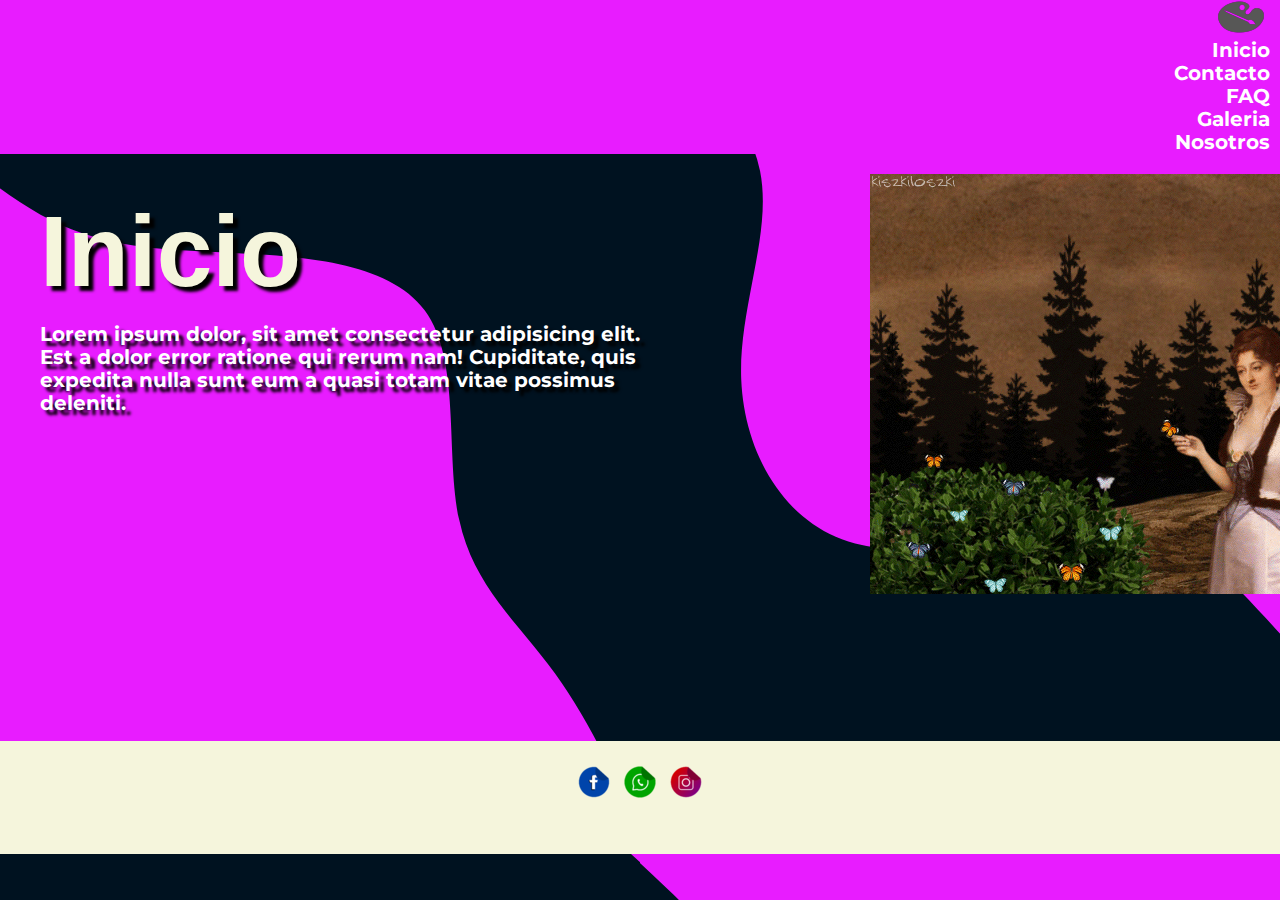
<file: index.html>
<!DOCTYPE html>
<html lang="en">
<head>
    <meta charset="UTF-8">
    <meta http-equiv="X-UA-Compatible" content="IE=edge">
    <meta name="viewport" content="width=device-width, initial-scale=1.0">
    <title>Gran Galeria de Arte</title>
    <meta name="description" content="Explora una colección de obras de arte famosas que abarcan diferentes estilos y épocas. Descubre las pinturas más reconocidas de artistas icónicos y maravíllate con su belleza y significado. Esta página te invita a sumergirte en el mundo del arte y apreciar la creatividad y la maestría de los grandes maestros.">
    <meta name="keywords" content="Obras de arte famosas, Pinturas icónicas, Maestros del arte, Colección de arte, Estilos artísticos, Épocas artísticas, Arte clásico, Arte moderno, Arte contemporáneo, Belleza y significado del arte, Artistas famosos, Historia del arte, Galería de arte, Expresión artística, Creatividad y maestría">
    <link rel="stylesheet" href="https://cdn.jsdelivr.net/npm/bootstrap@4.6.2/dist/css/bootstrap.min.css" integrity="sha384-xOolHFLEh07PJGoPkLv1IbcEPTNtaed2xpHsD9ESMhqIYd0nLMwNLD69Npy4HI+N" crossorigin="anonymous">
    <link rel="stylesheet" href="https://cdnjs.cloudflare.com/ajax/libs/font-awesome/6.4.0/css/all.min.css" integrity="sha512-iecdLmaskl7CVkqkXNQ/ZH/XLlvWZOJyj7Yy7tcenmpD1ypASozpmT/E0iPtmFIB46ZmdtAc9eNBvH0H/ZpiBw==" crossorigin="anonymous" referrerpolicy="no-referrer" />
    <link rel="preconnect" href="https://fonts.googleapis.com">
    <link rel="preconnect" href="https://fonts.gstatic.com" crossorigin>
    <link href="https://fonts.googleapis.com/css2?family=Montserrat:wght@800&display=swap" rel="stylesheet">
    <link rel="stylesheet" href="https://cdnjs.cloudflare.com/ajax/libs/animate.css/4.1.1/animate.min.css"/>
    <link rel="stylesheet" href="./estilo.css">
    <link rel="shortcut icon" href="multimedia/icono.png" type="image/x-icon">
</head>
<!--Comienzo del cuerpo-->
<body>
<!--Comienzo del header-->
    <header>
        <div>
            <!--Comienzo barra de navegacion-->
            <nav class="navbar navbar-expand-md bg-dark navbar-dark">
                <!-- Brand -->
                <a class="navbar-brand" href="index.html"><img src="multimedia/icono.png" alt="icono de paleta de pintor"></a>
            
                <!-- Toggler/collapsibe Button -->
                <button class="navbar-toggler button-border" type="button" data-toggle="collapse" data-target="#collapsibleNavbar">
                    <span class="navbar-toggler-icon"></span>
                </button>
            
                <!-- Navbar links -->
                <div class="collapse navbar-collapse txtderecha" id="collapsibleNavbar">
                    <ul class="navbar-nav">
                        <li class="nav-item">
                            <a class="nav-link" href="index.html">Inicio</a>
                        </li>
                        <li class="nav-item">
                            <a class="nav-link" href="./pages/contacto.html">Contacto</a>
                        </li>
                        <li class="nav-item">
                            <a class="nav-link" href="./pages/faq.html">FAQ</a>
                        </li>
                        <li class="nav-item">
                            <a class="nav-link" href="./pages/galeria.html">Galeria</a>
                        </li>
                        <li class="nav-item">
                            <a class="nav-link" href="./pages/nosotros.html">Nosotros</a>
                        </li>
                    </ul>
                </div>
            </nav>
            <!--Fin barra de navegacion-->
        </div>
    </header>
<!--Fin del header-->
<main>
        <div>
            <!--Titulo de la pagina-->
        </div>
        <div class="container titulo_inicio textoinicio contenedor_2">
            <div class="contenedor-inicio animate__animated animate__bounceInLeft">
                <h1>Inicio</h1>
                <h2>Lorem ipsum dolor, sit amet consectetur adipisicing elit. Est a dolor error ratione qui rerum nam! Cupiditate, quis expedita nulla sunt eum a quasi totam vitae possimus deleniti.</h2>
            </div>
            <div class="gif animate__animated animate__bounceInRight">
                <img src="multimedia/classic-painting-gifs-kiszkiloszki-42-5811b2164758f__605.gif" alt="gif de obra famosa modificada">
            </div>
        </div>

</main>
<br><br><br><br><br><br><br><br>
    <!--Comienzo footer-->
    <footer class="footer bg-dark navbar-fixed-bottom">
        <div class="redeslinks"> <!--Links a redes sociales-->
            <a href="https://www.facebook.com/" target="_blank" class="animate__animated animate__pulse animate__infinite"><img src="multimedia/facebook_109862.png" alt="facebook"></a>
            <a href="https://www.whatsapp.com/" target="_blank" class="animate__animated animate__pulse animate__infinite"><img src="multimedia/whatsapp_109861.png" alt="whatsapp"></a>
            <a href="https://www.instagram.com/" target="_blank" class="animate__animated animate__pulse animate__infinite"><img src="multimedia/instagam_109863.png" alt="instagram"></a>
        </div>
        <br>
        <span class="center colortexto">Copyright 1999-2023 by Refsnes Data. All Rights Reserved.</span>
    </footer>
    <!--Fin del footer-->

<!-- Scripts -->
    <script src="https://cdn.jsdelivr.net/npm/jquery@3.5.1/dist/jquery.slim.min.js" integrity="sha384-DfXdz2htPH0lsSSs5nCTpuj/zy4C+OGpamoFVy38MVBnE+IbbVYUew+OrCXaRkfj" crossorigin="anonymous"></script>
    <script src="https://cdn.jsdelivr.net/npm/popper.js@1.16.1/dist/umd/popper.min.js" integrity="sha384-9/reFTGAW83EW2RDu2S0VKaIzap3H66lZH81PoYlFhbGU+6BZp6G7niu735Sk7lN" crossorigin="anonymous"></script>
    <script src="https://cdn.jsdelivr.net/npm/bootstrap@4.6.2/dist/js/bootstrap.min.js" integrity="sha384-+sLIOodYLS7CIrQpBjl+C7nPvqq+FbNUBDunl/OZv93DB7Ln/533i8e/mZXLi/P+" crossorigin="anonymous"></script>
</body>
<!--Fin del cuerpo-->
</html>
</file>
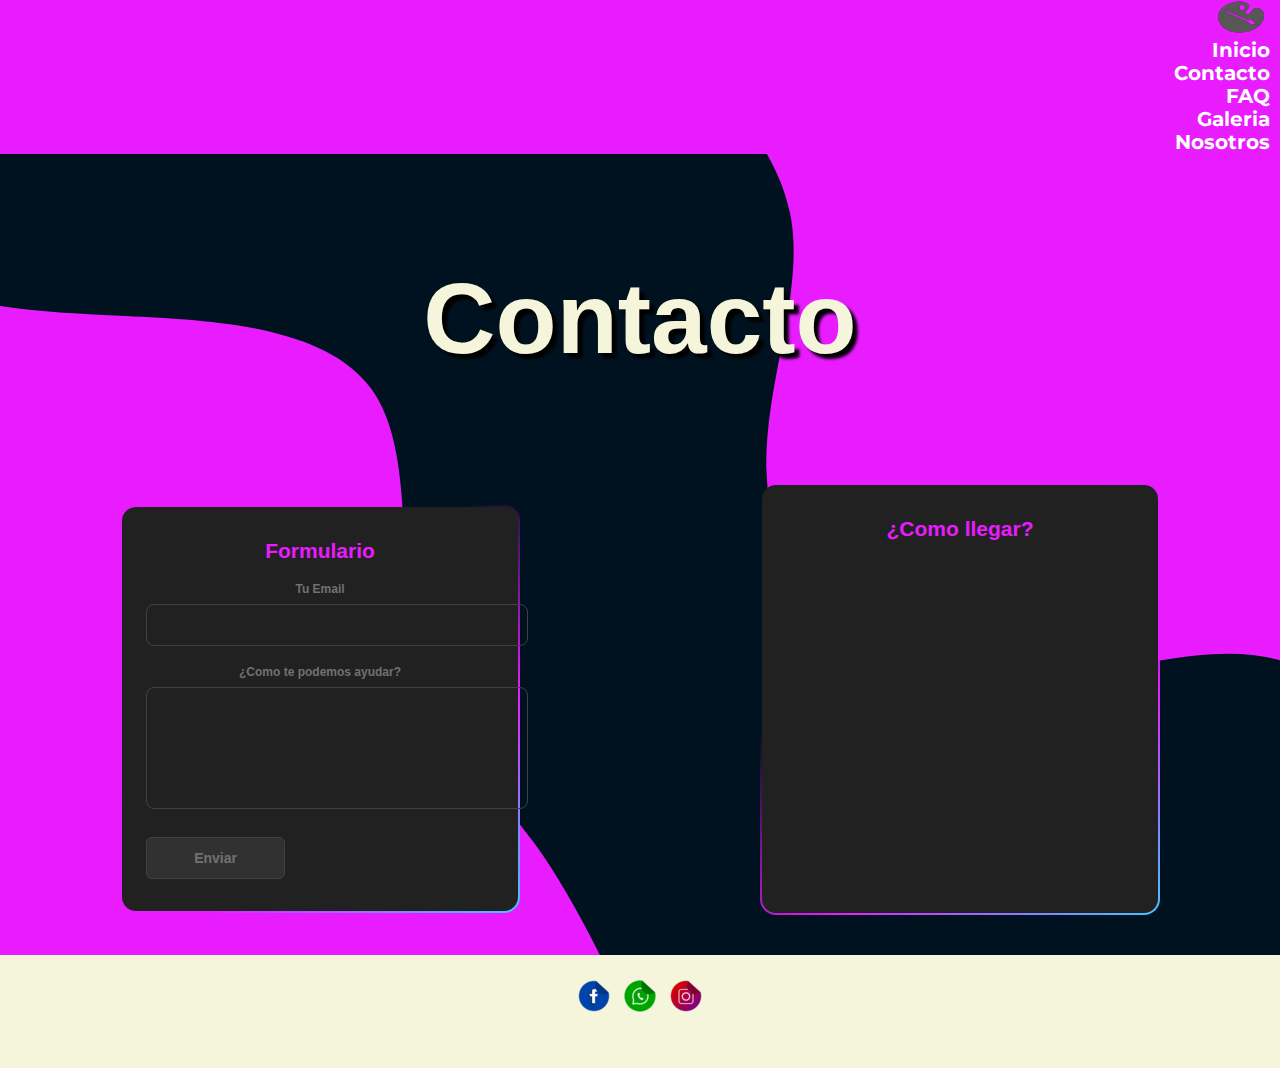
<file: pages/contacto.html>
<!DOCTYPE html>
<html lang="en">
<head>
    <meta charset="UTF-8">
    <meta http-equiv="X-UA-Compatible" content="IE=edge">
    <meta name="viewport" content="width=device-width, initial-scale=1.0">
    <title>Contactanos</title>
    <meta name="description" content="¡Contáctanos! Si tienes alguna pregunta, sugerencia o deseas obtener más información sobre nuestras obras de arte famosas, no dudes en llenar nuestro formulario de contacto. Estaremos encantados de atenderte y proporcionarte toda la ayuda que necesitas.">
    <meta name="keywords" content="Formulario de contacto, Contacto de arte, Consultas de arte, Preguntas sobre obras de arte, Sugerencias de arte, Informacion de contacto, Ayuda con arte, Asistencia de arte, Soporte de arte, Consulta personalizada, Comentarios de arte, Interes en obras de arte, Comunicacion de arte, Formulario de consulta, Respuesta rapida de contacto">
    <link rel="stylesheet" href="https://cdn.jsdelivr.net/npm/bootstrap@4.6.2/dist/css/bootstrap.min.css" integrity="sha384-xOolHFLEh07PJGoPkLv1IbcEPTNtaed2xpHsD9ESMhqIYd0nLMwNLD69Npy4HI+N" crossorigin="anonymous">
    <link rel="stylesheet" href="https://cdnjs.cloudflare.com/ajax/libs/font-awesome/6.4.0/css/all.min.css" integrity="sha512-iecdLmaskl7CVkqkXNQ/ZH/XLlvWZOJyj7Yy7tcenmpD1ypASozpmT/E0iPtmFIB46ZmdtAc9eNBvH0H/ZpiBw==" crossorigin="anonymous" referrerpolicy="no-referrer" />
    <link rel="preconnect" href="https://fonts.googleapis.com">
    <link rel="preconnect" href="https://fonts.gstatic.com" crossorigin>
    <link href="https://fonts.googleapis.com/css2?family=Montserrat:wght@800&display=swap" rel="stylesheet">
    <link rel="stylesheet" href="https://cdnjs.cloudflare.com/ajax/libs/animate.css/4.1.1/animate.min.css"/>
    <link rel="shortcut icon" href="../multimedia/icono.png" type="image/x-icon">
    <link rel="stylesheet" href="../estilo.css">
</head>
<body><!--Comienzo del cuerpo-->
    <!--Comienzo del header-->
    <header>
        <div>
            <!--Comienzo barra de navegacion-->
            <nav class="navbar navbar-expand-md bg-dark navbar-dark">
                <!-- Brand -->
                <a class="navbar-brand" href="../index.html"><img src="../multimedia/icono.png" alt="icono de paleta de pintor"></a>
            
                <!-- Toggler/collapsibe Button -->
                <button class="navbar-toggler button-border" type="button" data-toggle="collapse" data-target="#collapsibleNavbar">
                    <span class="navbar-toggler-icon"></span>
                </button>
            
                <!-- Navbar links -->
                <div class="collapse navbar-collapse txtderecha" id="collapsibleNavbar">
                    <ul class="navbar-nav">
                        <li class="nav-item">
                            <a class="nav-link" href="../index.html">Inicio</a>
                        </li>
                        <li class="nav-item">
                            <a class="nav-link" href="./contacto.html">Contacto</a>
                        </li>
                        <li class="nav-item">
                            <a class="nav-link" href="./faq.html">FAQ</a>
                        </li>
                        <li class="nav-item">
                            <a class="nav-link" href="./galeria.html">Galeria</a>
                        </li>
                        <li class="nav-item">
                            <a class="nav-link" href="./nosotros.html">Nosotros</a>
                        </li>
                    </ul>
                </div>
            </nav>
            <!--Fin barra de navegacion-->
        </div>
    </header>
<!--Fin del header-->
    <h1 class="titulos center titulocontacto animate__animated animate__backInDown">Contacto</h1><!--Titulo-->
    <!--Inicio del formulario de contacto-->
    <div class="contenedor-contacto">
        <div class="form-container center animate__animated animate__bounceInLeft">
            <h2 class="rosita">Formulario</h2>
            <form class="form">
                <div class="form-group">
                    <label for="email">Tu Email</label>
                    <input type="text" id="email" name="email" required="">
                </div>
            <div class="form-group">
                <label for="textarea">¿Como te podemos ayudar?</label>
                <textarea name="textarea" id="textarea" rows="10" cols="50" required=""></textarea>
            </div>
                <button class="form-submit-btn" type="submit">Enviar</button>
            </form>
        </div>
        <!--Fin formulario de contacto-->
            <!--mapa de google maps-->
            <div class="contenedor-contacto">
                <div class="form-container center animate__animated animate__bounceInRight">
                    <h2 class="rosita">¿Como llegar?</h2>
                    <iframe class="map embed-responsive-item" src="https://www.google.com/maps/embed?pb=!1m18!1m12!1m3!1d2624.8741027823403!2d2.3350690764080446!3d48.860611071332414!2m3!1f0!2f0!3f0!3m2!1i1024!2i768!4f13.1!3m3!1m2!1s0x47e671d877937b0f%3A0xb975fcfa192f84d4!2sMuseo%20del%20Louvre!5e0!3m2!1ses!2sar!4v1685425694091!5m2!1ses!2sar" width="350" height="320" style="border: 0;" allowfullscreen="" loading="lazy" referrerpolicy="no-referrer-when-downgrade"></iframe>
                </div>
            </div>
    </div>
    <!--Comienzo footer-->
    <footer class="footer bg-dark navbar-fixed-bottom">
        <div class="redeslinks"> <!--Links a redes sociales-->
            <a href="https://www.facebook.com/" target="_blank" class="animate__animated animate__pulse animate__infinite"><img src="../multimedia/facebook_109862.png" alt="facebook"></a>
            <a href="https://www.whatsapp.com/" target="_blank" class="animate__animated animate__pulse animate__infinite"><img src="../multimedia/whatsapp_109861.png" alt="whatsapp"></a>
            <a href="https://www.instagram.com/" target="_blank" class="animate__animated animate__pulse animate__infinite"><img src="../multimedia/instagam_109863.png" alt="instagram"></a>
        </div>
        <br>
        <span class="center colortexto">Copyright 1999-2023 by Refsnes Data. All Rights Reserved.</span>
    </footer>
    <!--Fin del footer-->


<!-- Scripts -->
    <script src="https://cdn.jsdelivr.net/npm/jquery@3.5.1/dist/jquery.slim.min.js" integrity="sha384-DfXdz2htPH0lsSSs5nCTpuj/zy4C+OGpamoFVy38MVBnE+IbbVYUew+OrCXaRkfj" crossorigin="anonymous"></script>
    <script src="https://cdn.jsdelivr.net/npm/popper.js@1.16.1/dist/umd/popper.min.js" integrity="sha384-9/reFTGAW83EW2RDu2S0VKaIzap3H66lZH81PoYlFhbGU+6BZp6G7niu735Sk7lN" crossorigin="anonymous"></script>
    <script src="https://cdn.jsdelivr.net/npm/bootstrap@4.6.2/dist/js/bootstrap.min.js" integrity="sha384-+sLIOodYLS7CIrQpBjl+C7nPvqq+FbNUBDunl/OZv93DB7Ln/533i8e/mZXLi/P+" crossorigin="anonymous"></script>
</body><!--Final del cuerpo-->
</html>
</file>
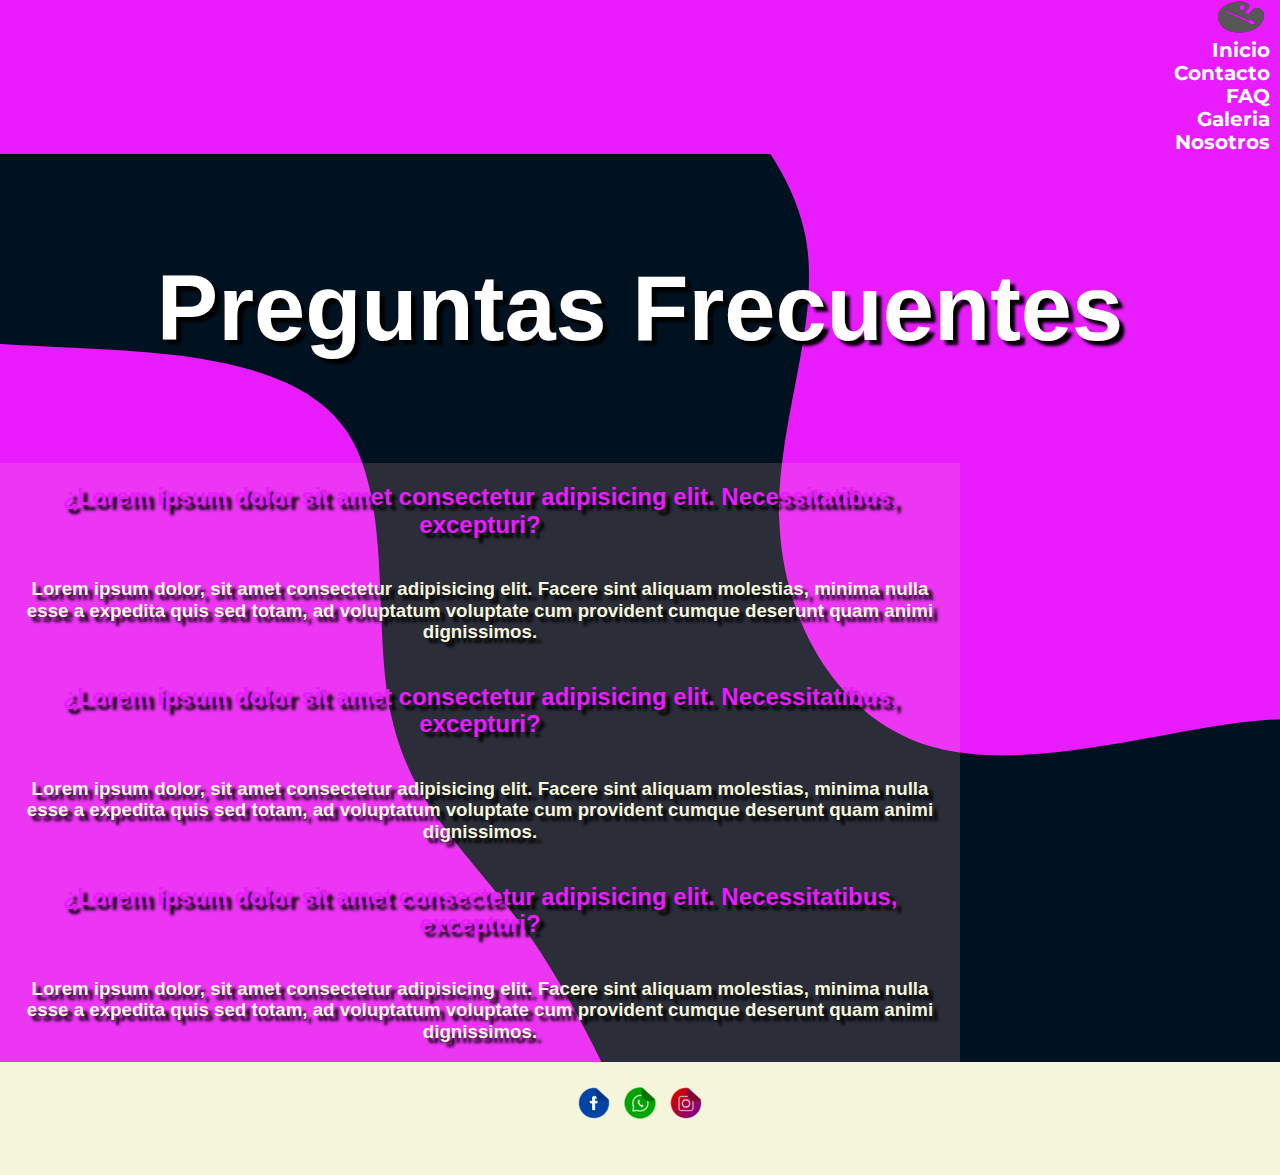
<file: pages/faq.html>
<!DOCTYPE html>
<html lang="en">
<head>
    <meta charset="UTF-8">
    <meta http-equiv="X-UA-Compatible" content="IE=edge">
    <meta name="viewport" content="width=device-width, initial-scale=1.0">
    <title>Preguntas Frecuentes</title>
    <meta name="description" content="Encuentra respuestas a las preguntas más frecuentes sobre nuestras pinturas famosas. En esta sección de preguntas frecuentes, abordamos temas como la autenticidad de las obras de arte, el envío y embalaje seguro, las opciones de pago y cualquier otra consulta común que puedas tener. Explora nuestras respuestas detalladas y aclara cualquier duda que puedas tener antes de realizar tu compra.">
    <meta name="keywords" content="Preguntas frecuentes de arte, Respuestas sobre pinturas famosas, Autenticidad de obras de arte, Envío seguro de pinturas, Embalaje de obras de arte, Opciones de pago de arte, Compra de pinturas famosas, Aclaración de dudas sobre arte, Información adicional de pinturas, Consultas comunes de arte, Guía de preguntas frecuentes, Soporte de compra de arte, Orientación de compra de pinturas, Aseguramiento de calidad en arte, Información detallada sobre pinturas">
    <link rel="shortcut icon" href="../multimedia/icono.png" type="image/x-icon">
    <link rel="stylesheet" href="https://cdn.jsdelivr.net/npm/bootstrap@4.6.2/dist/css/bootstrap.min.css" integrity="sha384-xOolHFLEh07PJGoPkLv1IbcEPTNtaed2xpHsD9ESMhqIYd0nLMwNLD69Npy4HI+N" crossorigin="anonymous">
    <link rel="stylesheet" href="https://cdnjs.cloudflare.com/ajax/libs/font-awesome/6.4.0/css/all.min.css" integrity="sha512-iecdLmaskl7CVkqkXNQ/ZH/XLlvWZOJyj7Yy7tcenmpD1ypASozpmT/E0iPtmFIB46ZmdtAc9eNBvH0H/ZpiBw==" crossorigin="anonymous" referrerpolicy="no-referrer" />
    <link rel="preconnect" href="https://fonts.googleapis.com">
    <link rel="preconnect" href="https://fonts.gstatic.com" crossorigin>
    <link rel="stylesheet" href="https://cdnjs.cloudflare.com/ajax/libs/animate.css/4.1.1/animate.min.css"/>
    <link href="https://fonts.googleapis.com/css2?family=Montserrat:wght@800&display=swap" rel="stylesheet">
    <link rel="stylesheet" href="../estilo.css">
</head>
<!--Comienzo del cuerpo-->
<body>
<!--Comienzo del header-->
<header>
    <div>
        <!--Comienzo barra de navegacion-->
        <nav class="navbar navbar-expand-md bg-dark navbar-dark">
            <!-- Brand -->
            <a class="navbar-brand" href="../index.html"><img src="../multimedia/icono.png" alt="icono de paleta de pintor"></a>
        
            <!-- Toggler/collapsibe Button -->
            <button class="navbar-toggler button-border" type="button" data-toggle="collapse" data-target="#collapsibleNavbar">
                <span class="navbar-toggler-icon"></span>
            </button>
        
            <!-- Navbar links -->
            <div class="collapse navbar-collapse txtderecha" id="collapsibleNavbar">
                <ul class="navbar-nav">
                    <li class="nav-item">
                        <a class="nav-link" href="../index.html">Inicio</a>
                    </li>
                    <li class="nav-item">
                        <a class="nav-link" href="./contacto.html">Contacto</a>
                    </li>
                    <li class="nav-item">
                        <a class="nav-link" href="./faq.html">FAQ</a>
                    </li>
                    <li class="nav-item">
                        <a class="nav-link" href="./galeria.html">Galeria</a>
                    </li>
                    <li class="nav-item">
                        <a class="nav-link" href="./nosotros.html">Nosotros</a>
                    </li>
                </ul>
            </div>
        </nav>
        <!--Fin barra de navegacion-->
    </div>
</header>
<!--Fin del header-->
    <div class="center"><!--Titulo-->
        <h1 class="titulofaq animate__animated animate__backInDown">Preguntas Frecuentes</h1>
        <!--Preguntas-->
            <div class="container fondo">
                <p><h2 class="colortexto padding sombra rosita">¿Lorem ipsum dolor sit amet consectetur adipisicing elit. Necessitatibus, excepturi?</h2></p>
                <p><h3 class="colortexto padding sombra">Lorem ipsum dolor, sit amet consectetur adipisicing elit. Facere sint aliquam molestias, minima nulla esse a expedita quis sed totam, ad voluptatum voluptate cum provident cumque deserunt quam animi dignissimos.</h3></p>
            </div>
            <div class="container fondo">
                <p><h2 class="colortexto padding sombra rosita">¿Lorem ipsum dolor sit amet consectetur adipisicing elit. Necessitatibus, excepturi?</h2></p>
                <p><h3 class="colortexto padding sombra">Lorem ipsum dolor, sit amet consectetur adipisicing elit. Facere sint aliquam molestias, minima nulla esse a expedita quis sed totam, ad voluptatum voluptate cum provident cumque deserunt quam animi dignissimos.</h3></p>
            </div>
            <div class="container fondo">    
                <p><h2 class="colortexto padding sombra rosita">¿Lorem ipsum dolor sit amet consectetur adipisicing elit. Necessitatibus, excepturi?</h2></p>
                <p><h3 class="colortexto padding sombra">Lorem ipsum dolor, sit amet consectetur adipisicing elit. Facere sint aliquam molestias, minima nulla esse a expedita quis sed totam, ad voluptatum voluptate cum provident cumque deserunt quam animi dignissimos.</h3></p>
            </div>
    </div>
    <!--Fin preguntas-->
    <!--Comienzo footer-->
    <footer class="footer bg-dark navbar-fixed-bottom">
        <div class="redeslinks"> <!--Links a redes sociales-->
            <a href="https://www.facebook.com/" target="_blank" class="animate__animated animate__pulse animate__infinite"><img src="../multimedia/facebook_109862.png" alt="facebook"></a>
            <a href="https://www.whatsapp.com/" target="_blank" class="animate__animated animate__pulse animate__infinite"><img src="../multimedia/whatsapp_109861.png" alt="whatsapp"></a>
            <a href="https://www.instagram.com/" target="_blank" class="animate__animated animate__pulse animate__infinite"><img src="../multimedia/instagam_109863.png" alt="instagram"></a>
        </div>
        <br>
        <span class="center colortexto">Copyright 1999-2023 by Refsnes Data. All Rights Reserved.</span>
    </footer>
    <!--Fin del footer-->

    <!-- Scripts -->
    <script src="https://cdn.jsdelivr.net/npm/jquery@3.5.1/dist/jquery.slim.min.js" integrity="sha384-DfXdz2htPH0lsSSs5nCTpuj/zy4C+OGpamoFVy38MVBnE+IbbVYUew+OrCXaRkfj" crossorigin="anonymous"></script>
    <script src="https://cdn.jsdelivr.net/npm/popper.js@1.16.1/dist/umd/popper.min.js" integrity="sha384-9/reFTGAW83EW2RDu2S0VKaIzap3H66lZH81PoYlFhbGU+6BZp6G7niu735Sk7lN" crossorigin="anonymous"></script>
    <script src="https://cdn.jsdelivr.net/npm/bootstrap@4.6.2/dist/js/bootstrap.min.js" integrity="sha384-+sLIOodYLS7CIrQpBjl+C7nPvqq+FbNUBDunl/OZv93DB7Ln/533i8e/mZXLi/P+" crossorigin="anonymous"></script>
</body>
<!--Fin del cuerpo-->
</html>
</file>
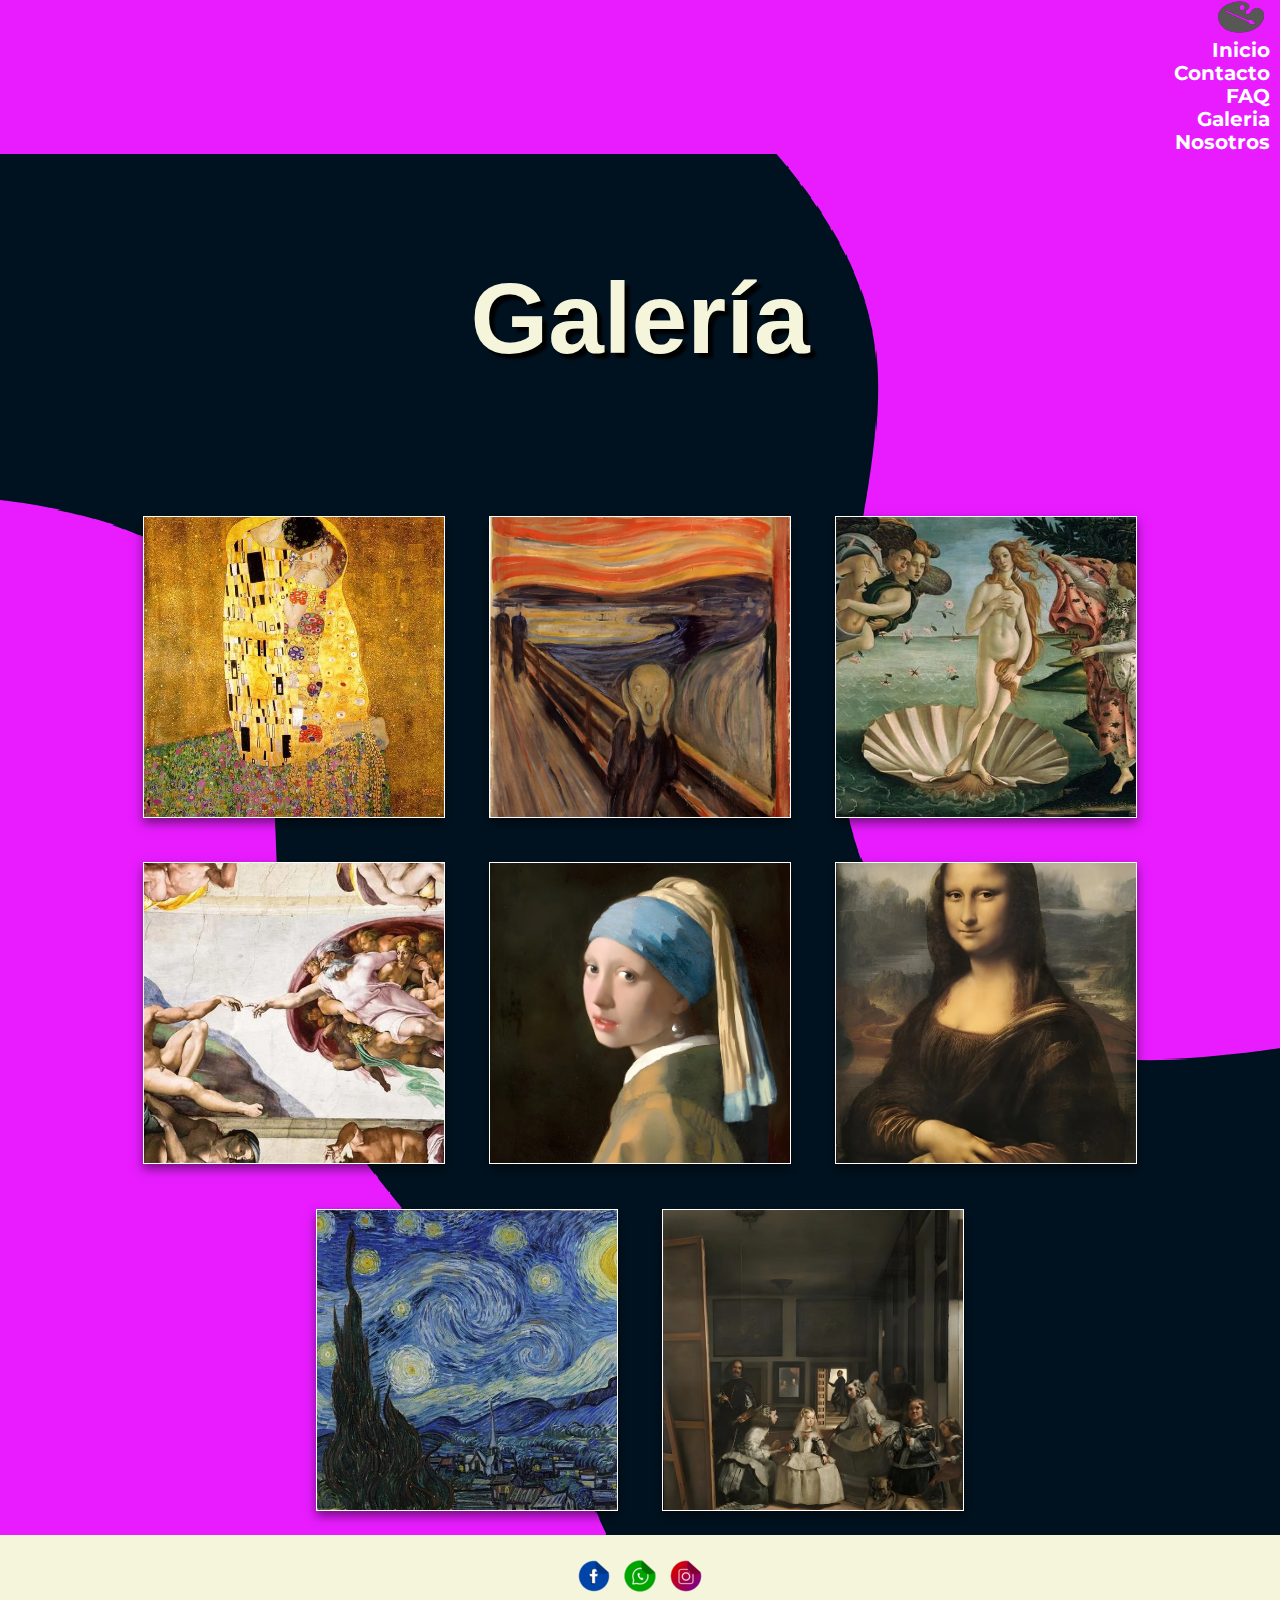
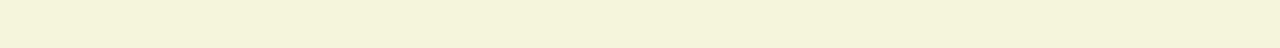
<file: pages/galeria.html>
<!DOCTYPE html>
<html lang="en">
<head>
    <meta charset="UTF-8">
    <meta http-equiv="X-UA-Compatible" content="IE=edge">
    <meta name="viewport" content="width=device-width, initial-scale=1.0">
    <title>Galería de Arte</title>
    <meta name="description" content="Explora nuestra amplia galería de pinturas famosas que abarcan diferentes estilos y épocas. Sumérgete en el mundo del arte y maravíllate con las obras maestras creadas por reconocidos artistas. Nuestra galería presenta una selección cuidadosamente curada de pinturas icónicas, permitiéndote apreciar su belleza, técnica y significado. Descubre el legado artístico que ha perdurado a lo largo de los años y disfruta de una experiencia visual única.">
    <meta name="keywords" content="Galería de pinturas famosas, Pinturas icónicas, Estilos artísticos, Épocas artísticas, Belleza del arte, Técnica artística, Significado de las pinturas, Artistas reconocidos, Legado artístico, Experiencia visual, Obras maestras, Selección curada">
    <link rel="stylesheet" href="https://cdn.jsdelivr.net/npm/bootstrap@4.6.2/dist/css/bootstrap.min.css" integrity="sha384-xOolHFLEh07PJGoPkLv1IbcEPTNtaed2xpHsD9ESMhqIYd0nLMwNLD69Npy4HI+N" crossorigin="anonymous">
    <link rel="stylesheet" href="https://cdnjs.cloudflare.com/ajax/libs/font-awesome/6.4.0/css/all.min.css" integrity="sha512-iecdLmaskl7CVkqkXNQ/ZH/XLlvWZOJyj7Yy7tcenmpD1ypASozpmT/E0iPtmFIB46ZmdtAc9eNBvH0H/ZpiBw==" crossorigin="anonymous" referrerpolicy="no-referrer" />
    <link rel="preconnect" href="https://fonts.googleapis.com">
    <link rel="preconnect" href="https://fonts.gstatic.com" crossorigin>
    <link href="https://fonts.googleapis.com/css2?family=Montserrat:wght@800&display=swap" rel="stylesheet">
    <link rel="stylesheet" href="https://cdnjs.cloudflare.com/ajax/libs/animate.css/4.1.1/animate.min.css"/>
    <link rel="shortcut icon" href="../multimedia/icono.png" type="image/x-icon">
    <link rel="stylesheet" href="../estilo.css">
</head>
<!--Comienzo del cuerpo-->
<body>
<!--Comienzo del header-->
<header>
    <div>
        <!--Comienzo barra de navegacion-->
        <nav class="navbar navbar-expand-md bg-dark navbar-dark">
            <!-- Brand -->
            <a class="navbar-brand" href="../index.html"><img src="../multimedia/icono.png" alt="icono de paleta de pintor"></a>
        
            <!-- Toggler/collapsibe Button -->
            <button class="navbar-toggler button-border" type="button" data-toggle="collapse" data-target="#collapsibleNavbar">
                <span class="navbar-toggler-icon"></span>
            </button>
        
            <!-- Navbar links -->
            <div class="collapse navbar-collapse txtderecha" id="collapsibleNavbar">
                <ul class="navbar-nav">
                    <li class="nav-item">
                        <a class="nav-link" href="../index.html">Inicio</a>
                    </li>
                    <li class="nav-item">
                        <a class="nav-link" href="./contacto.html">Contacto</a>
                    </li>
                    <li class="nav-item">
                        <a class="nav-link" href="./faq.html">FAQ</a>
                    </li>
                    <li class="nav-item">
                        <a class="nav-link" href="./galeria.html">Galeria</a>
                    </li>
                    <li class="nav-item">
                        <a class="nav-link" href="./nosotros.html">Nosotros</a>
                    </li>
                </ul>
            </div>
        </nav>
        <!--Fin barra de navegacion-->
    </div>
</header>
<!--Fin del header-->
    <h1 class="titulos center animate__animated animate__backInDown">Galería</h1><!--Titulo-->
    <!--imagenes-->
    <div class="galeria center">
        <img src="../multimedia/pintura1.webp" alt="pintura famosa">
        <img src="../multimedia/pintura2.webp" alt="pintura famosa">
        <img src="../multimedia/pintura3.webp" alt="pintura famosa">
        <img src="../multimedia/pintura4.webp" alt="pintura famosa">
        <img src="../multimedia/pintura5.webp" alt="pintura famosa">
        <img src="../multimedia/pintura6.webp" alt="pintura famosa">
        <img src="../multimedia/pintura7.webp" alt="pintura famosa">
        <img src="../multimedia/pintura8.webp" alt="pintura famosa">
    </div>
    <!--Fin imagenes-->
    <!--Comienzo footer-->
    <footer class="footer bg-dark navbar-fixed-bottom">
        <div class="redeslinks"> <!--Links a redes sociales-->
            <a href="https://www.facebook.com/" target="_blank" class="animate__animated animate__pulse animate__infinite"><img src="../multimedia/facebook_109862.png" alt="facebook"></a>
            <a href="https://www.whatsapp.com/" target="_blank" class="animate__animated animate__pulse animate__infinite"><img src="../multimedia/whatsapp_109861.png" alt="whatsapp"></a>
            <a href="https://www.instagram.com/" target="_blank" class="animate__animated animate__pulse animate__infinite"><img src="../multimedia/instagam_109863.png" alt="instagram"></a>
        </div>
        <br>
        <span class="center colortexto">Copyright 1999-2023 by Refsnes Data. All Rights Reserved.</span>
    </footer>
    <!--Fin del footer-->

    <!-- Scripts -->
    <script src="https://cdn.jsdelivr.net/npm/jquery@3.5.1/dist/jquery.slim.min.js" integrity="sha384-DfXdz2htPH0lsSSs5nCTpuj/zy4C+OGpamoFVy38MVBnE+IbbVYUew+OrCXaRkfj" crossorigin="anonymous"></script>
    <script src="https://cdn.jsdelivr.net/npm/popper.js@1.16.1/dist/umd/popper.min.js" integrity="sha384-9/reFTGAW83EW2RDu2S0VKaIzap3H66lZH81PoYlFhbGU+6BZp6G7niu735Sk7lN" crossorigin="anonymous"></script>
    <script src="https://cdn.jsdelivr.net/npm/bootstrap@4.6.2/dist/js/bootstrap.min.js" integrity="sha384-+sLIOodYLS7CIrQpBjl+C7nPvqq+FbNUBDunl/OZv93DB7Ln/533i8e/mZXLi/P+" crossorigin="anonymous"></script>   
</body>
<!--fin del cuerpo-->
</html>
</file>
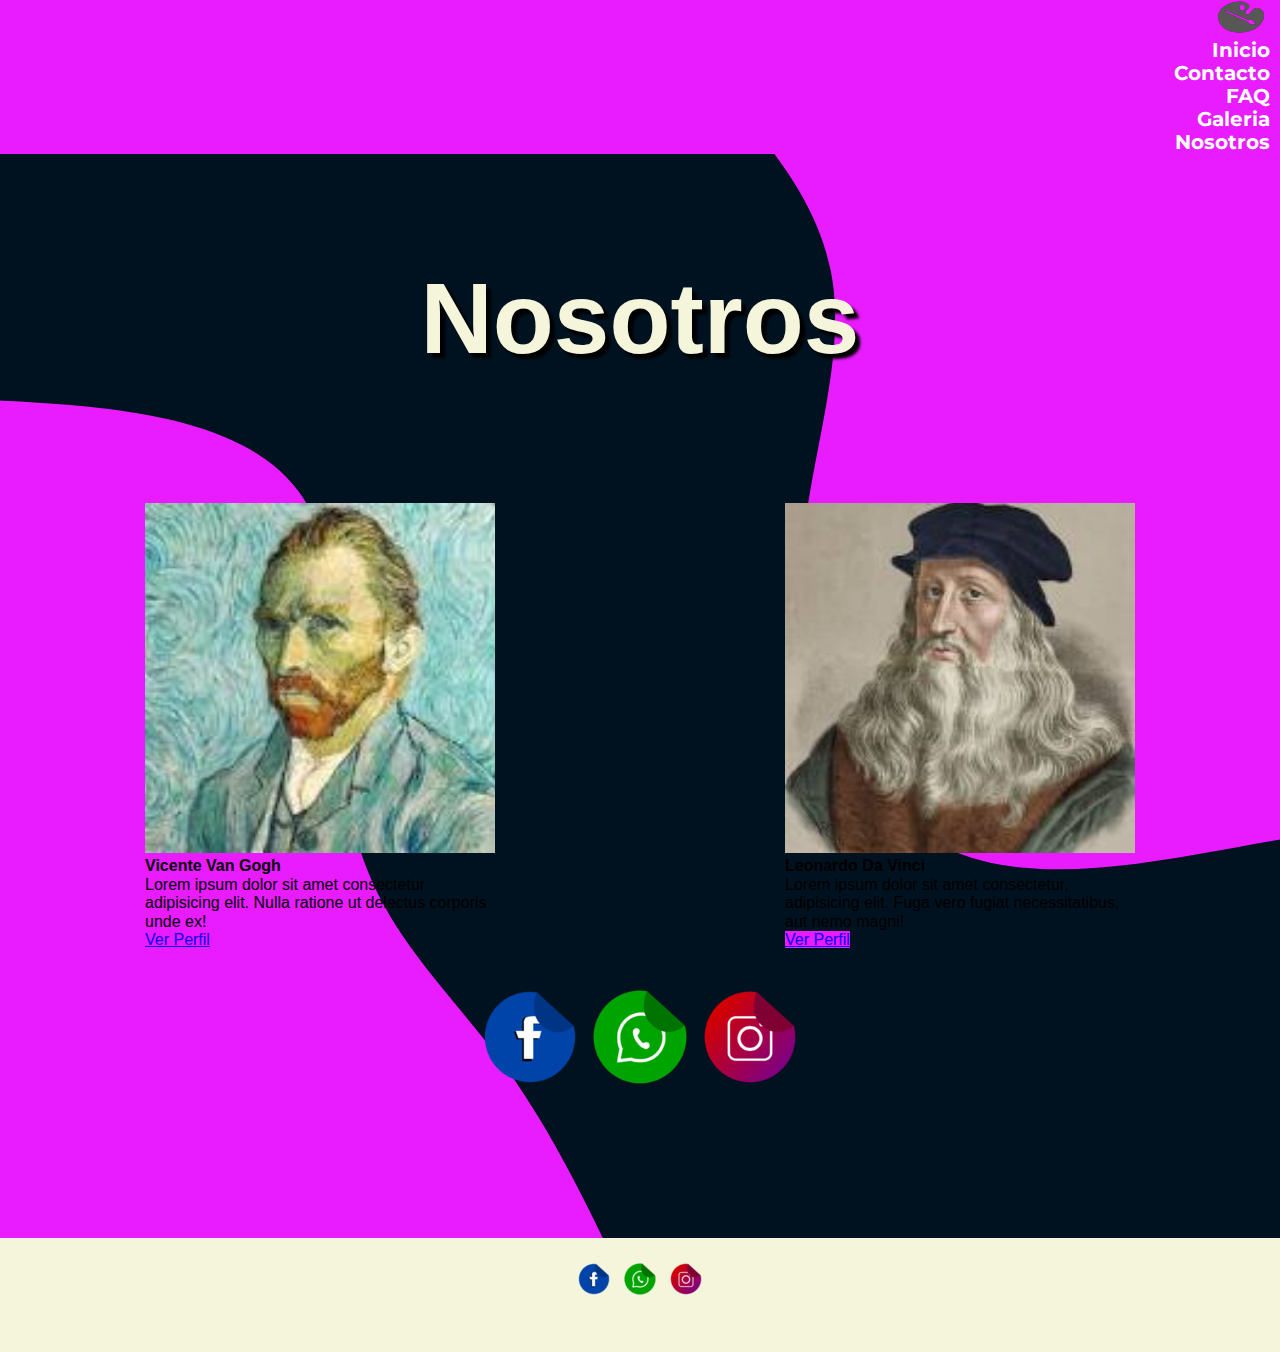
<file: pages/nosotros.html>
<!DOCTYPE html>
<html lang="en">
<head>
    <meta charset="UTF-8">
    <meta http-equiv="X-UA-Compatible" content="IE=edge">
    <meta name="viewport" content="width=device-width, initial-scale=1.0">
    <title>Informacion Sobre Nosotros</title>
    <meta name="description" content="Descubre la vida y obra de los pintores más destacados de la historia del arte. En esta página encontrarás información detallada sobre los pintores icónicos, sus estilos artísticos, influencias y legado. Explora nuestras biografías y sumérgete en el fascinante mundo de la pintura a través de los ojos de los maestros. Conoce las historias detrás de las obras, sus técnicas distintivas y el impacto que han dejado en el mundo del arte.">
    <meta name="keywords" content="Pintores destacados, Pintores icónicos, Estilos artísticos, Influencias de los pintores, Legado de los pintores, Biografías de pintores, Historia del arte, Técnicas artísticas, Impacto en el arte, Maestros de la pintura, Pintura famosa, Artistas famosos">
    <link rel="shortcut icon" href="../multimedia/icono.png" type="image/x-icon">
    <link rel="stylesheet" href="https://cdn.jsdelivr.net/npm/bootstrap@4.6.2/dist/css/bootstrap.min.css" integrity="sha384-xOolHFLEh07PJGoPkLv1IbcEPTNtaed2xpHsD9ESMhqIYd0nLMwNLD69Npy4HI+N" crossorigin="anonymous">
    <link rel="stylesheet" href="https://cdnjs.cloudflare.com/ajax/libs/font-awesome/6.4.0/css/all.min.css" integrity="sha512-iecdLmaskl7CVkqkXNQ/ZH/XLlvWZOJyj7Yy7tcenmpD1ypASozpmT/E0iPtmFIB46ZmdtAc9eNBvH0H/ZpiBw==" crossorigin="anonymous" referrerpolicy="no-referrer" />
    <link rel="preconnect" href="https://fonts.googleapis.com">
    <link rel="preconnect" href="https://fonts.gstatic.com" crossorigin>
    <link rel="stylesheet" href="https://cdnjs.cloudflare.com/ajax/libs/animate.css/4.1.1/animate.min.css"/>
    <link href="https://fonts.googleapis.com/css2?family=Montserrat:wght@800&display=swap" rel="stylesheet">
    <link rel="stylesheet" href="../estilo.css">
</head>
<!--comienzo del cuerpo-->
<body>
<!--Comienzo del header-->
<header>
    <div>
        <!--Comienzo barra de navegacion-->
        <nav class="navbar navbar-expand-md bg-dark navbar-dark">
            <!-- Brand -->
            <a class="navbar-brand" href="../index.html"><img src="../multimedia/icono.png" alt="icono de paleta de pintor"></a>
        
            <!-- Toggler/collapsibe Button -->
            <button class="navbar-toggler button-border" type="button" data-toggle="collapse" data-target="#collapsibleNavbar">
                <span class="navbar-toggler-icon"></span>
            </button>
        
            <!-- Navbar links -->
            <div class="collapse navbar-collapse txtderecha" id="collapsibleNavbar">
                <ul class="navbar-nav">
                    <li class="nav-item">
                        <a class="nav-link" href="../index.html">Inicio</a>
                    </li>
                    <li class="nav-item">
                        <a class="nav-link" href="./contacto.html">Contacto</a>
                    </li>
                    <li class="nav-item">
                        <a class="nav-link" href="./faq.html">FAQ</a>
                    </li>
                    <li class="nav-item">
                        <a class="nav-link" href="./galeria.html">Galeria</a>
                    </li>
                    <li class="nav-item">
                        <a class="nav-link" href="./nosotros.html">Nosotros</a>
                    </li>
                </ul>
            </div>
        </nav>
        <!--Fin barra de navegacion-->
    </div>
</header>
<!--Fin del header-->
<h1 class="titulos animate__animated animate__backInDown">Nosotros</h1>
    <div class="container contenedor_2 contenedor_nos">
        <div class="card animate__animated animate__bounceInLeft" style="width:350px">
            <img class="card-img-top" src="../multimedia/vangogh.jpg" alt="Imagen con foto de pintor">
            <div class="card-body">
                <h4 class="card-title">Vicente Van Gogh</h4>
                <p class="card-text">Lorem ipsum dolor sit amet consectetur adipisicing elit. Nulla ratione ut delectus corporis unde ex!</p>
                <a href="#" class="btn btn_rosa">Ver Perfil</a>
            </div>
        </div>
        <div class="card animate__animated animate__bounceInRight" style="width:350px">
            <img class="card-img-top" src="../multimedia/davinci.jpg" alt="Imagen con foto de pintor">
            <div class="card-body">
                <h4 class="card-title">Leonardo Da Vinci</h4>
                <p class="card-text">Lorem ipsum dolor sit amet consectetur, adipisicing elit. Fuga vero fugiat necessitatibus, aut nemo magni!</p>
                <a href="#" class="btn btn_rosa">Ver Perfil</a>
            </div>
        </div>
    </div>
    <div class="redeslinks nosotroslinks"> <!--Links a redes sociales-->
        <a href="https://www.facebook.com/" target="_blank" class="animate__animated animate__pulse animate__infinite"><img src="../multimedia/fb.png" alt="enlace a facebook"></a>
        <a href="https://www.whatsapp.com/" target="_blank" class="animate__animated animate__pulse animate__infinite"><img src="../multimedia/wsp.png" alt="enlace a whatsapp"></a>
        <a href="https://www.instagram.com/" target="_blank" class="animate__animated animate__pulse animate__infinite"><img src="../multimedia/ig.png" alt="enlace a instagram"></a>
    </div>
    <br><br><br><br><br><br><br>
    <!--Comienzo footer-->
    <footer class="footer bg-dark navbar-fixed-bottom">
        <div class="redeslinks"> <!--Links a redes sociales-->
            <a href="https://www.facebook.com/" target="_blank" class="animate__animated animate__pulse animate__infinite"><img src="../multimedia/facebook_109862.png" alt="facebook"></a>
            <a href="https://www.whatsapp.com/" target="_blank" class="animate__animated animate__pulse animate__infinite"><img src="../multimedia/whatsapp_109861.png" alt="whatsapp"></a>
            <a href="https://www.instagram.com/" target="_blank" class="animate__animated animate__pulse animate__infinite"><img src="../multimedia/instagam_109863.png" alt="instagram"></a>
        </div>
        <br>
        <span class="center colortexto">Copyright 1999-2023 by Refsnes Data. All Rights Reserved.</span>
    </footer>
    <!--Fin del footer-->

    <!-- Scripts -->
    <script src="https://cdn.jsdelivr.net/npm/jquery@3.5.1/dist/jquery.slim.min.js" integrity="sha384-DfXdz2htPH0lsSSs5nCTpuj/zy4C+OGpamoFVy38MVBnE+IbbVYUew+OrCXaRkfj" crossorigin="anonymous"></script>
    <script src="https://cdn.jsdelivr.net/npm/popper.js@1.16.1/dist/umd/popper.min.js" integrity="sha384-9/reFTGAW83EW2RDu2S0VKaIzap3H66lZH81PoYlFhbGU+6BZp6G7niu735Sk7lN" crossorigin="anonymous"></script>
    <script src="https://cdn.jsdelivr.net/npm/bootstrap@4.6.2/dist/js/bootstrap.min.js" integrity="sha384-+sLIOodYLS7CIrQpBjl+C7nPvqq+FbNUBDunl/OZv93DB7Ln/533i8e/mZXLi/P+" crossorigin="anonymous"></script>
</body>
</html>
</file>
<file: estilo.css>
* {
  margin: 0;
  padding: 0;
}

header {
  position: sticky;
  top: 0;
  left: 0;
  font-family: Arial, Helvetica, sans-serif;
  z-index: 10;
}

body {
  font-family: Arial, Helvetica, sans-serif;
  background-image: url(multimedia/blob-scene-haikei.svg);
  background-position: center;
  background-size: cover;
  padding-bottom: 0%;
}

.navbar {
  text-align: right;
  background-color: #e81cff !important;
}

nav a {
  color: white !important;
  font-weight: bolder;
  font-family: "Montserrat", sans-serif;
  font-size: 20px;
  padding: 10px;
  border: none;
  text-decoration: none;
  transition: all 0.3s ease;
}
nav a:hover {
  color: #313131 !important;
}

.txtderecha {
  justify-content: end;
}

.button-border {
  border: none;
}

.btn_rosa {
  background-color: #e81cff;
}

.titulo_inicio h1 {
  font-weight: bolder;
  font-size: 100px;
  color: beige;
  padding: 40px 0px 5px 40px;
  padding-bottom: 1%;
  text-shadow: 5px 5px 3px black;
  margin: 0;
}

.titulofaq {
  font-weight: bolder;
  font-size: 92px;
  color: white;
  padding: 40px;
  text-align: center;
  text-shadow: 5px 5px 3px black;
}

.titulos {
  font-weight: bolder;
  font-size: 100px;
  color: beige;
  padding: 40px;
  text-align: center;
  text-shadow: 5px 5px 3px black;
}

.textoinicio h2 {
  color: white;
  font-family: "Montserrat", sans-serif;
  font-size: 1.25rem;
  font-weight: bolder;
  padding: 5px 0px 0px 40px;
  width: 70%;
  text-shadow: 5px 5px 3px black;
}

.gif {
  padding: 20px 10px;
  width: 400px;
  height: 400px;
}

.sombra {
  text-shadow: 5px 5px 3px black;
}

.contenedor-contacto {
  display: flex;
  align-items: center;
  justify-content: space-around;
  margin-bottom: 20px;
}

.contenedor-inicio {
  display: flex;
  flex-direction: column;
}

.contenedor_2 {
  display: flex;
  flex-direction: row;
  justify-content: space-around;
  overflow: hidden;
}

.contenedor_nos {
  justify-content: space-around;
  padding-top: 20px;
  padding-bottom: 30px;
  align-items: center;
}
.contenedor_nos img {
  width: 350px;
  height: 350px;
  -o-object-fit: cover;
     object-fit: cover;
}

@media screen and (max-width: 768px) {
  .contenedor_2 {
    flex-direction: column;
  }
  .gif {
    margin-right: 0;
    margin-bottom: 10px;
  }
  .textoinicio {
    width: auto;
  }
  .contenedor-contacto {
    flex-direction: column;
  }
}
@media screen and (max-width: 425px) {
  .contenedor_2 {
    flex-direction: column;
  }
  .gif {
    margin-bottom: 10px;
    margin-left: 0;
    width: 350px;
    height: 350px;
  }
  .textoinicio {
    font-size: small;
    width: auto;
  }
  .contenedor-contacto {
    flex-direction: column;
  }
  .titulocontacto {
    font-size: 80px;
  }
  .titulos {
    font-size: 80px;
  }
  .titulofaq {
    font-size: 70px;
  }
}
@media screen and (max-width: 375px) {
  .contenedor_2 {
    flex-direction: column;
  }
  .contenedor-contacto {
    flex-direction: column;
  }
  .textoinicio {
    width: auto;
    font-size: small;
  }
  .titulocontacto {
    font-size: 65px;
  }
  .form-container {
    width: 350px !important;
  }
  .map {
    width: 300px !important;
    height: 290px !important;
  }
  .gif {
    margin-bottom: 10px;
    margin-left: 0;
    width: 320px !important;
    height: 320px !important;
  }
  .titulos {
    font-size: 65px;
  }
  .titulofaq {
    font-size: 55px;
  }
}
.center {
  text-align: center;
}

.colortexto {
  color: beige;
}

.formulario {
  padding: 2rem;
  color: white;
  font-size: 2rem;
}

.mapa {
  text-align: right;
  margin: 2rem;
}

#txtmap {
  color: white;
  background-color: #e81cff;
  font-family: "Montserrat", sans-serif;
}

.galeria {
  display: block;
  align-items: center;
  margin-top: 80px;
}
.galeria img {
  width: 300px;
  height: 300px;
  -o-object-fit: cover;
     object-fit: cover;
  margin: 20px;
  border: 1px solid white;
  box-shadow: 0px 5px 10px rgba(0, 0, 0, 0.5);
  transition: 0.3s;
}
.galeria img:hover {
  transform: scale(1.05);
  box-shadow: 0px 10px 20px rgba(0, 0, 0, 0.5);
  border: 1px solid #f3f3f3;
  z-index: 99;
}

.nosotroslinks {
  text-align: center;
  margin: 20px;
}

.redes {
  width: 100px;
  height: 100px;
  margin-top: 5rem;
}

.fondo {
  width: 75%;
  background-color: rgba(255, 181, 181, 0.168627451);
}

.footer {
  background-color: beige;
  padding: 15px;
  text-align: center;
  color: #333;
  margin-top: auto;
}

.redeslinks {
  margin-top: 10px;
}

.redeslinks a {
  display: inline-block;
  margin: 0 5px;
  color: #333;
  text-decoration: none;
  transition: color 0.3s ease;
}

.redeslinks a:hover {
  color: #666;
}

.padding {
  padding: 20px;
}

.rosita {
  color: #e81cff;
}

.form-container {
  width: 400px;
  background: linear-gradient(#212121, #212121) padding-box, linear-gradient(145deg, transparent 35%, #e81cff, #40c9ff) border-box;
  border: 2px solid transparent;
  padding: 32px 24px;
  font-size: 14px;
  font-family: inherit;
  color: white;
  display: flex;
  flex-direction: column;
  gap: 20px;
  box-sizing: border-box;
  border-radius: 16px;
}
.form-container button:active {
  scale: 0.95;
}
.form-container .form {
  display: flex;
  flex-direction: column;
  gap: 20px;
}
.form-container .form-group {
  display: flex;
  flex-direction: column;
  gap: 2px;
}
.form-container .form-group label {
  display: block;
  margin-bottom: 5px;
  color: #717171;
  font-weight: 600;
  font-size: 12px;
}
.form-container .form-group input {
  width: 100%;
  padding: 12px 16px;
  border-radius: 8px;
  color: #fff;
  font-family: inherit;
  background-color: transparent;
  border: 1px solid #414141;
}
.form-container .form-group input::-moz-placeholder {
  opacity: 0.5;
}
.form-container .form-group input::placeholder {
  opacity: 0.5;
}
.form-container .form-group input:focus {
  outline: none;
  border-color: #e81cff;
}
.form-container .form-group textarea {
  width: 100%;
  padding: 12px 16px;
  border-radius: 8px;
  resize: none;
  color: #fff;
  height: 96px;
  border: 1px solid #414141;
  background-color: transparent;
  font-family: inherit;
}
.form-container .form-group textarea:focus {
  outline: none;
  border-color: #e81cff;
}
.form-container .form-submit-btn {
  display: flex;
  align-items: flex-start;
  justify-content: center;
  align-self: flex-start;
  font-family: inherit;
  color: #717171;
  font-weight: 600;
  width: 40%;
  background: #313131;
  border: 1px solid #414141;
  padding: 12px 16px;
  font-size: inherit;
  gap: 8px;
  margin-top: 8px;
  cursor: pointer;
  border-radius: 6px;
}
.form-container .form-submit-btn:hover {
  background-color: #fff;
  border-color: #fff;
}

/*Sigue normalize*/
/*! normalize.css v8.0.1 | MIT License | github.com/necolas/normalize.css */
/* Document
   ========================================================================== */
/**
 * 1. Correct the line height in all browsers.
 * 2. Prevent adjustments of font size after orientation changes in iOS.
 */
html {
  line-height: 1.15;
  /* 1 */
  -webkit-text-size-adjust: 100%;
  /* 2 */
}

/* Sections
       ========================================================================== */
/**
     * Remove the margin in all browsers.
     */
body {
  margin: 0;
}

/**
     * Render the `main` element consistently in IE.
     */
main {
  display: block;
}

/**
     * Correct the font size and margin on `h1` elements within `section` and
     * `article` contexts in Chrome, Firefox, and Safari.
     */
h1 {
  font-size: 2em;
  margin: 0.67em 0;
}

/* Grouping content
       ========================================================================== */
/**
     * 1. Add the correct box sizing in Firefox.
     * 2. Show the overflow in Edge and IE.
     */
hr {
  box-sizing: content-box;
  /* 1 */
  height: 0;
  /* 1 */
  overflow: visible;
  /* 2 */
}

/**
     * 1. Correct the inheritance and scaling of font size in all browsers.
     * 2. Correct the odd `em` font sizing in all browsers.
     */
pre {
  font-family: monospace, monospace;
  /* 1 */
  font-size: 1em;
  /* 2 */
}

/* Text-level semantics
       ========================================================================== */
/**
     * Remove the gray background on active links in IE 10.
     */
a {
  background-color: transparent;
}

/**
     * 1. Remove the bottom border in Chrome 57-
     * 2. Add the correct text decoration in Chrome, Edge, IE, Opera, and Safari.
     */
abbr[title] {
  border-bottom: none;
  /* 1 */
  text-decoration: underline;
  /* 2 */
  -webkit-text-decoration: underline dotted;
          text-decoration: underline dotted;
  /* 2 */
}

/**
     * Add the correct font weight in Chrome, Edge, and Safari.
     */
b,
strong {
  font-weight: bolder;
}

/**
     * 1. Correct the inheritance and scaling of font size in all browsers.
     * 2. Correct the odd `em` font sizing in all browsers.
     */
code,
kbd,
samp {
  font-family: monospace, monospace;
  /* 1 */
  font-size: 1em;
  /* 2 */
}

/**
     * Add the correct font size in all browsers.
     */
small {
  font-size: 80%;
}

/**
     * Prevent `sub` and `sup` elements from affecting the line height in
     * all browsers.
     */
sub,
sup {
  font-size: 75%;
  line-height: 0;
  position: relative;
  vertical-align: baseline;
}

sub {
  bottom: -0.25em;
}

sup {
  top: -0.5em;
}

/* Embedded content
       ========================================================================== */
/**
     * Remove the border on images inside links in IE 10.
     */
img {
  border-style: none;
}

/* Forms
       ========================================================================== */
/**
     * 1. Change the font styles in all browsers.
     * 2. Remove the margin in Firefox and Safari.
     */
button,
input,
optgroup,
select,
textarea {
  font-family: inherit;
  /* 1 */
  font-size: 100%;
  /* 1 */
  line-height: 1.15;
  /* 1 */
  margin: 0;
  /* 2 */
}

/**
     * Show the overflow in IE.
     * 1. Show the overflow in Edge.
     */
button,
input {
  /* 1 */
  overflow: visible;
}

/**
     * Remove the inheritance of text transform in Edge, Firefox, and IE.
     * 1. Remove the inheritance of text transform in Firefox.
     */
button,
select {
  /* 1 */
  text-transform: none;
}

/**
     * Correct the inability to style clickable types in iOS and Safari.
     */
button,
[type=button],
[type=reset],
[type=submit] {
  -webkit-appearance: button;
}

/**
     * Remove the inner border and padding in Firefox.
     */
button::-moz-focus-inner,
[type=button]::-moz-focus-inner,
[type=reset]::-moz-focus-inner,
[type=submit]::-moz-focus-inner {
  border-style: none;
  padding: 0;
}

/**
     * Restore the focus styles unset by the previous rule.
     */
button:-moz-focusring,
[type=button]:-moz-focusring,
[type=reset]:-moz-focusring,
[type=submit]:-moz-focusring {
  outline: 1px dotted ButtonText;
}

/**
     * Correct the padding in Firefox.
     */
fieldset {
  padding: 0.35em 0.75em 0.625em;
}

/**
     * 1. Correct the text wrapping in Edge and IE.
     * 2. Correct the color inheritance from `fieldset` elements in IE.
     * 3. Remove the padding so developers are not caught out when they zero out
     *    `fieldset` elements in all browsers.
     */
legend {
  box-sizing: border-box;
  /* 1 */
  color: inherit;
  /* 2 */
  display: table;
  /* 1 */
  max-width: 100%;
  /* 1 */
  padding: 0;
  /* 3 */
  white-space: normal;
  /* 1 */
}

/**
     * Add the correct vertical alignment in Chrome, Firefox, and Opera.
     */
progress {
  vertical-align: baseline;
}

/**
     * Remove the default vertical scrollbar in IE 10+.
     */
textarea {
  overflow: auto;
}

/**
     * 1. Add the correct box sizing in IE 10.
     * 2. Remove the padding in IE 10.
     */
[type=checkbox],
[type=radio] {
  box-sizing: border-box;
  /* 1 */
  padding: 0;
  /* 2 */
}

/**
     * Correct the cursor style of increment and decrement buttons in Chrome.
     */
[type=number]::-webkit-inner-spin-button,
[type=number]::-webkit-outer-spin-button {
  height: auto;
}

/**
     * 1. Correct the odd appearance in Chrome and Safari.
     * 2. Correct the outline style in Safari.
     */
[type=search] {
  -webkit-appearance: textfield;
  /* 1 */
  outline-offset: -2px;
  /* 2 */
}

/**
     * Remove the inner padding in Chrome and Safari on macOS.
     */
[type=search]::-webkit-search-decoration {
  -webkit-appearance: none;
}

/**
     * 1. Correct the inability to style clickable types in iOS and Safari.
     * 2. Change font properties to `inherit` in Safari.
     */
::-webkit-file-upload-button {
  -webkit-appearance: button;
  /* 1 */
  font: inherit;
  /* 2 */
}

/* Interactive
       ========================================================================== */
/*
     * Add the correct display in Edge, IE 10+, and Firefox.
     */
details {
  display: block;
}

/*
     * Add the correct display in all browsers.
     */
summary {
  display: list-item;
}

/* Misc
       ========================================================================== */
/**
     * Add the correct display in IE 10+.
     */
template {
  display: none;
}

/**
     * Add the correct display in IE 10.
     */
[hidden] {
  display: none;
}/*# sourceMappingURL=estilo.css.map */
</file>
